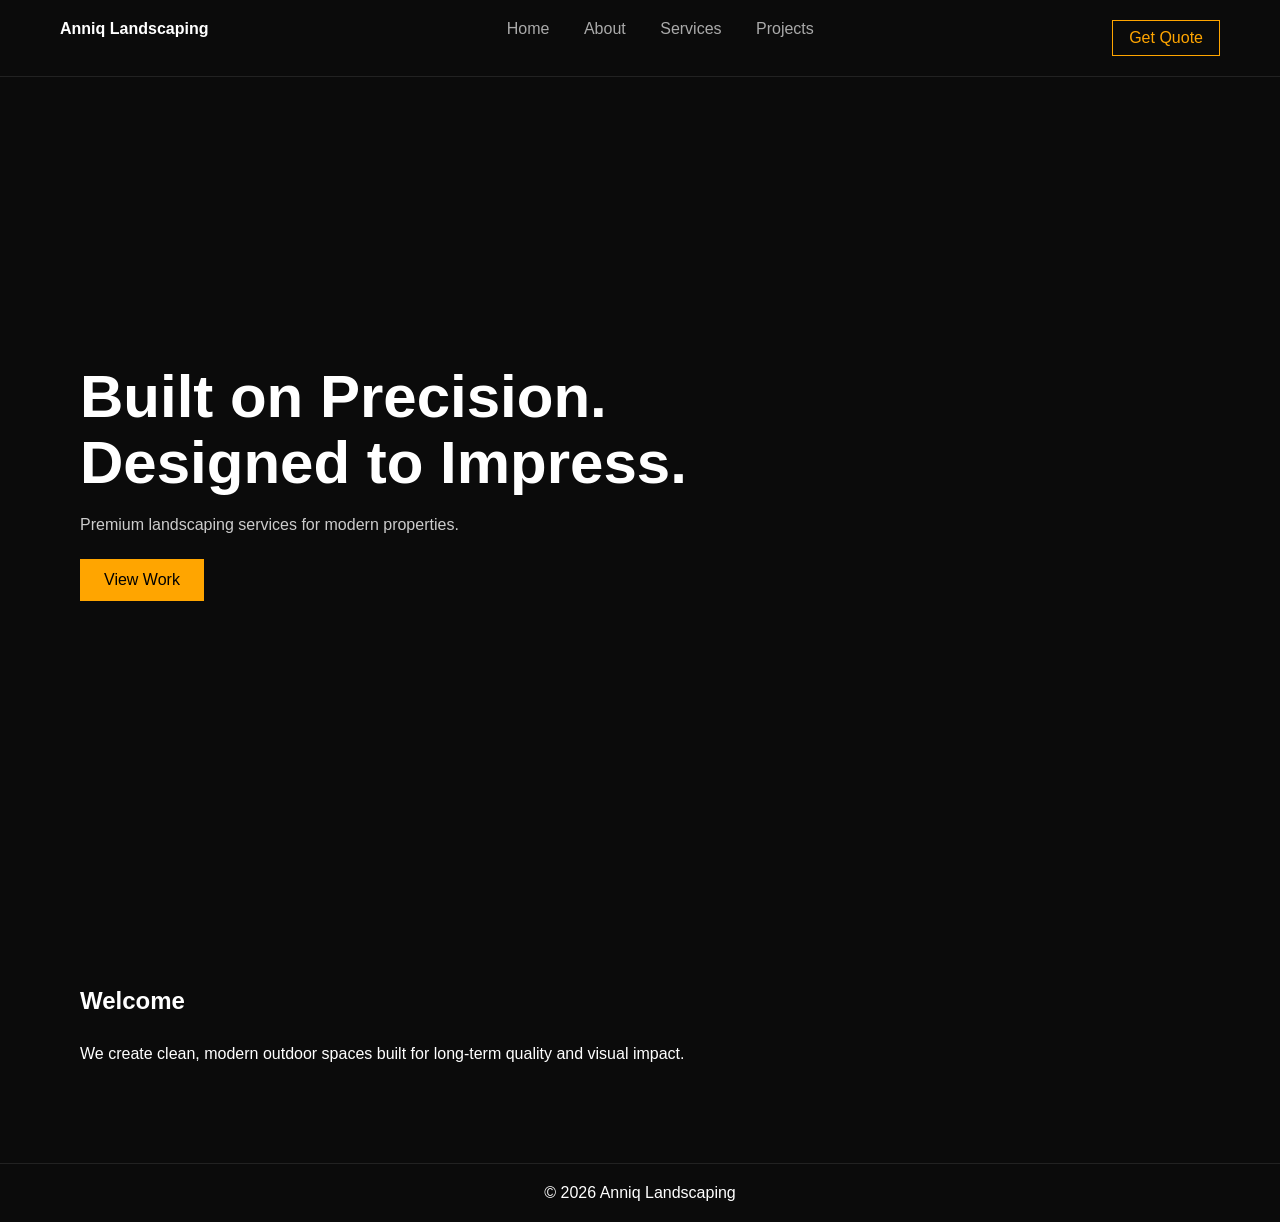
<file: index.html>
<!DOCTYPE html>
<html>
<head>
  <title>Anniq Landscaping</title>
  <link rel="stylesheet" href="styles.css">
</head>

<body>

<header class="navbar">
  <div class="logo">Anniq Landscaping</div>

  <nav>
    <a href="index.html">Home</a>
    <a href="about.html">About</a>
    <a href="services.html">Services</a>
    <a href="projects.html">Projects</a>
  </nav>

  <a class="nav-btn" href="services.html">Get Quote</a>
</header>

<section class="hero">
  <div class="hero-content">
    <h1>Built on Precision.<br>Designed to Impress.</h1>
    <p>Premium landscaping services for modern properties.</p>
    <a class="btn" href="projects.html">View Work</a>
  </div>
</section>

<section class="section">
  <h2>Welcome</h2>
  <p>
    We create clean, modern outdoor spaces built for long-term quality and visual impact.
  </p>
</section>

<footer>
  <p>© 2026 Anniq Landscaping</p>
</footer>

<script src="script.js"></script>
</body>
</html>
</file>
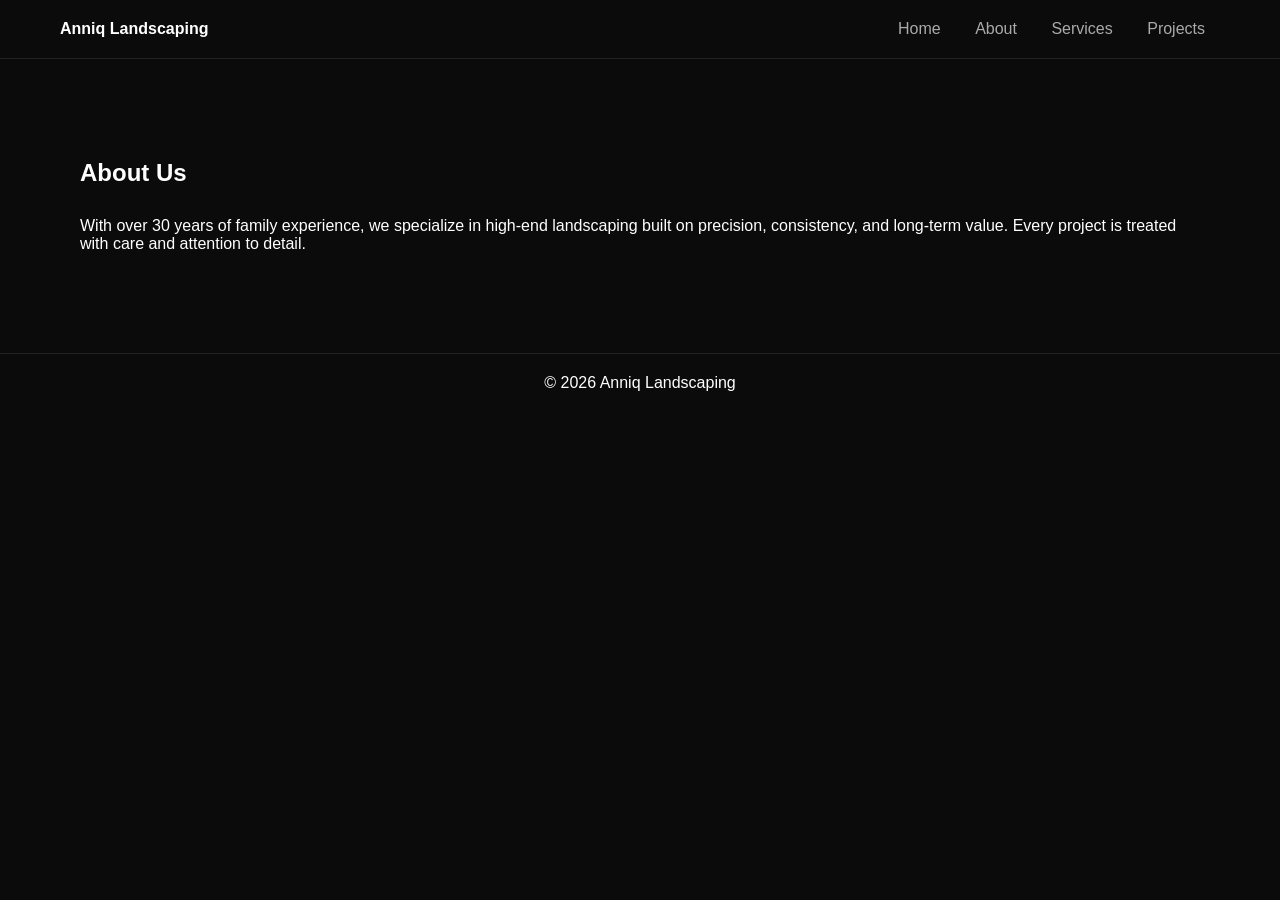
<file: about.html>
<!DOCTYPE html>
<html>
<head>
  <title>About</title>
  <link rel="stylesheet" href="styles.css">
</head>

<body>

<header class="navbar">
  <div class="logo">Anniq Landscaping</div>

  <nav>
    <a href="index.html">Home</a>
    <a href="about.html">About</a>
    <a href="services.html">Services</a>
    <a href="projects.html">Projects</a>
  </nav>
</header>

<section class="section">
  <h2>About Us</h2>
  <p>
    With over 30 years of family experience, we specialize in high-end landscaping
    built on precision, consistency, and long-term value. Every project is treated
    with care and attention to detail.
  </p>
</section>

<footer><p>© 2026 Anniq Landscaping</p></footer>

<script src="script.js"></script>
</body>
</html>
</file>
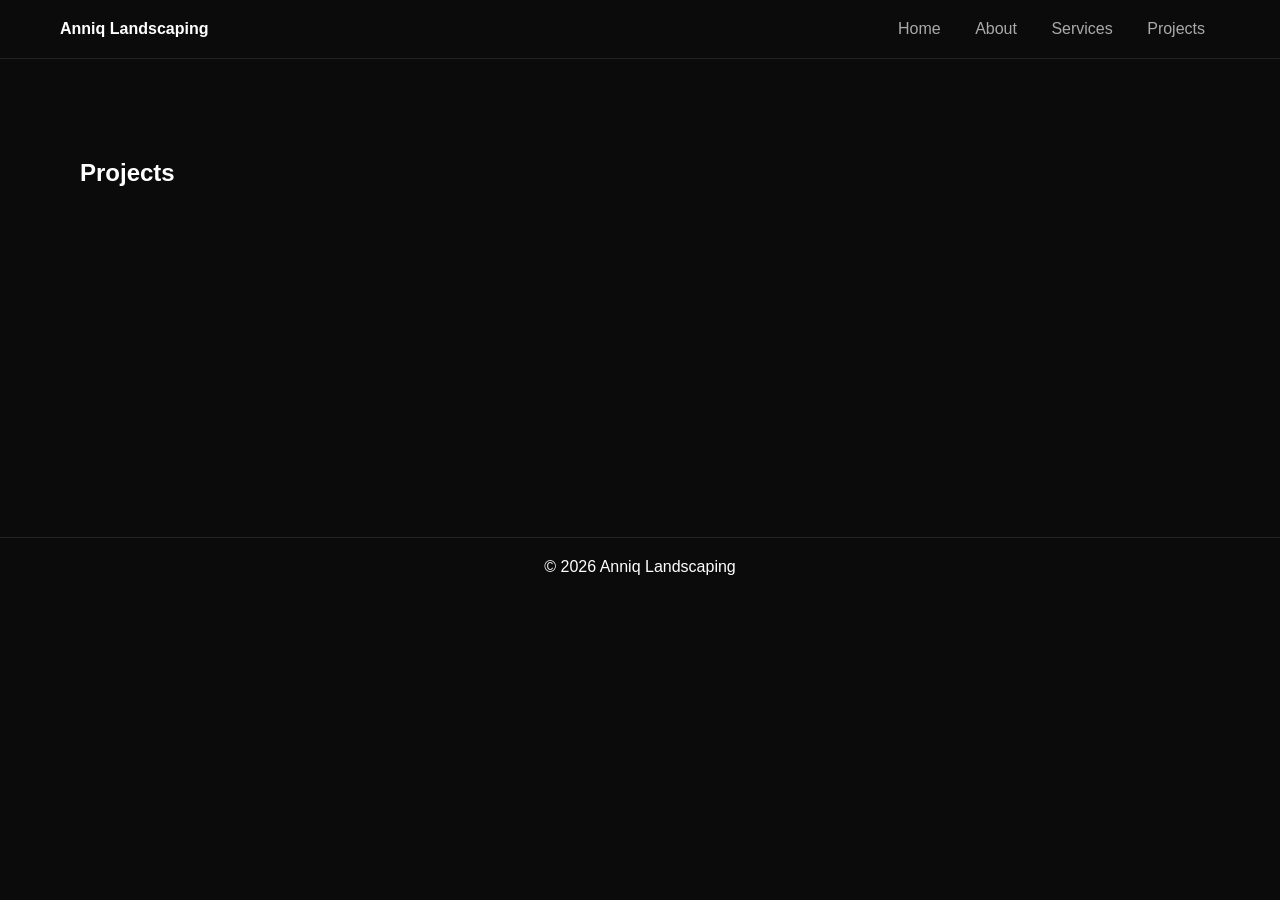
<file: projects.html>
<!DOCTYPE html>
<html>
<head>
  <title>Projects</title>
  <link rel="stylesheet" href="styles.css">
</head>

<body>

<header class="navbar">
  <div class="logo">Anniq Landscaping</div>

  <nav>
    <a href="index.html">Home</a>
    <a href="about.html">About</a>
    <a href="services.html">Services</a>
    <a href="projects.html">Projects</a>
  </nav>
</header>

<section class="section">
  <h2>Projects</h2>

  <div class="grid">
    <div class="img"></div>
    <div class="img"></div>
    <div class="img"></div>
  </div>
</section>

<footer><p>© 2026 Anniq Landscaping</p></footer>

<script src="script.js"></script>
</body>
</html>
</file>
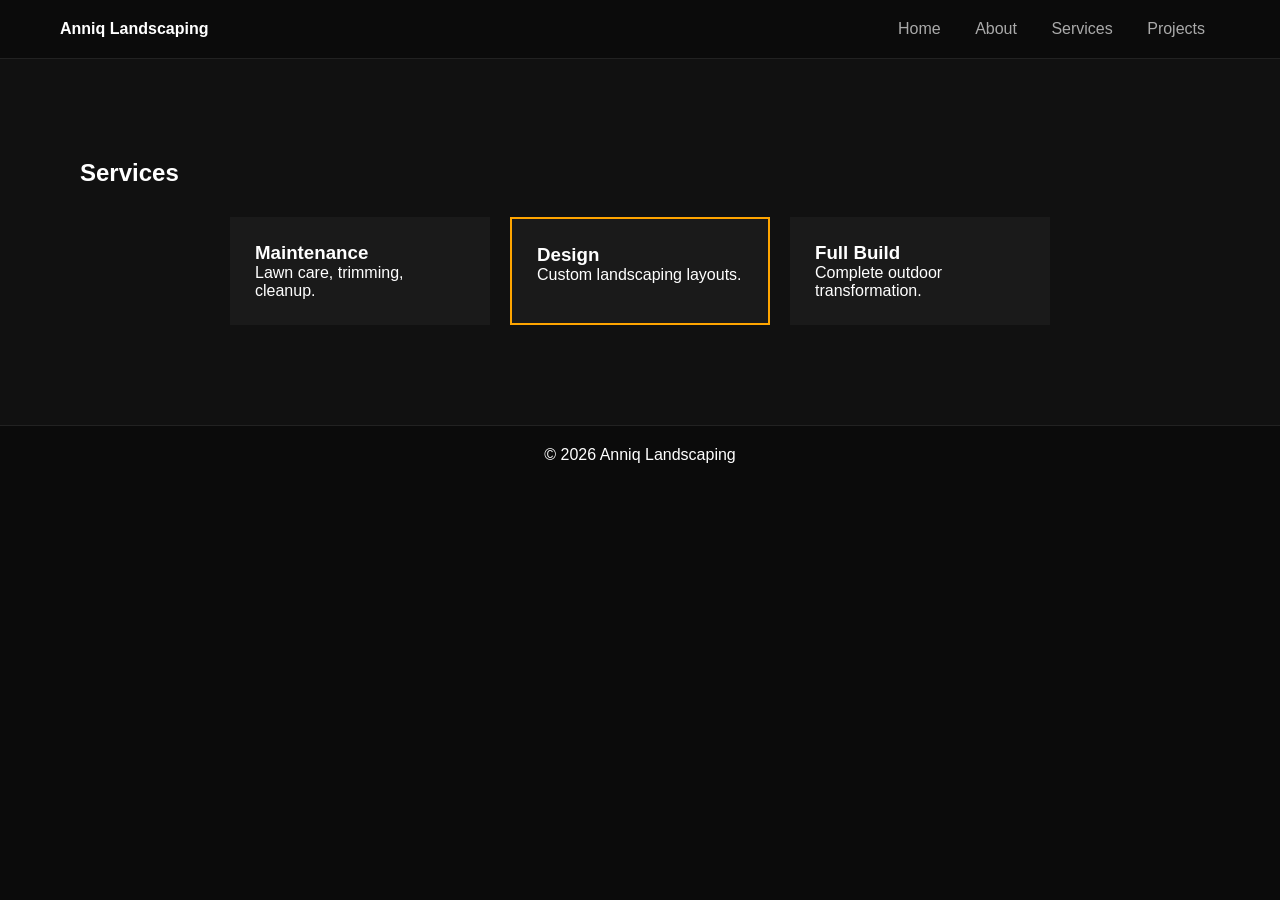
<file: services.html>
<!DOCTYPE html>
<html>
<head>
  <title>Services</title>
  <link rel="stylesheet" href="styles.css">
</head>

<body>

<header class="navbar">
  <div class="logo">Anniq Landscaping</div>

  <nav>
    <a href="index.html">Home</a>
    <a href="about.html">About</a>
    <a href="services.html">Services</a>
    <a href="projects.html">Projects</a>
  </nav>
</header>

<section class="section dark">
  <h2>Services</h2>

  <div class="grid">
    <div class="card">
      <h3>Maintenance</h3>
      <p>Lawn care, trimming, cleanup.</p>
    </div>

    <div class="card highlight">
      <h3>Design</h3>
      <p>Custom landscaping layouts.</p>
    </div>

    <div class="card">
      <h3>Full Build</h3>
      <p>Complete outdoor transformation.</p>
    </div>
  </div>
</section>

<footer><p>© 2026 Anniq Landscaping</p></footer>

<script src="script.js"></script>
</body>
</html>
</file>
<file: styles.css>
* {
  margin: 0;
  padding: 0;
  box-sizing: border-box;
  font-family: Arial, sans-serif;
}

body {
  background: #0b0b0b;
  color: white;
  opacity: 0;
  transition: opacity 0.5s ease;
}

/* NAVBAR */
.navbar {
  display: flex;
  justify-content: space-between;
  padding: 20px 60px;
  border-bottom: 1px solid #222;
  position: sticky;
  top: 0;
  background: #0b0b0b;
  z-index: 10;
}

.navbar nav a {
  margin: 0 15px;
  color: #aaa;
  text-decoration: none;
}

.navbar nav a:hover {
  color: white;
}

.logo {
  font-weight: bold;
}

.nav-btn {
  border: 1px solid orange;
  padding: 8px 16px;
  color: orange;
  text-decoration: none;
}

/* HERO */
.hero {
  height: 90vh;
  display: flex;
  align-items: center;
  padding: 0 80px;
  background: url('https://picsum.photos/1600/900?landscape') center/cover;
}

.hero-content {
  max-width: 650px;
}

.hero h1 {
  font-size: 60px;
  line-height: 1.1;
}

.hero p {
  margin-top: 20px;
  color: #ccc;
}

.btn {
  display: inline-block;
  margin-top: 25px;
  background: orange;
  color: black;
  padding: 12px 24px;
  text-decoration: none;
}

/* SECTIONS */
.section {
  padding: 100px 80px;
}

.dark {
  background: #111;
}

h2 {
  margin-bottom: 30px;
}

/* GRID */
.grid {
  display: flex;
  gap: 20px;
  justify-content: center;
}

.card {
  background: #1a1a1a;
  padding: 25px;
  width: 260px;
}

.highlight {
  border: 2px solid orange;
}

/* PROJECTS */
.img {
  flex: 1;
  height: 220px;
  background: url('https://picsum.photos/400/300') center/cover;
}

/* FORM */
form {
  display: flex;
  flex-direction: column;
  align-items: center;
}

input, textarea {
  width: 320px;
  padding: 10px;
  margin: 10px;
  background: #111;
  border: 1px solid #333;
  color: white;
}

button {
  background: orange;
  padding: 10px 20px;
  border: none;
}

/* FOOTER */
footer {
  text-align: center;
  padding: 20px;
  border-top: 1px solid #222;
}
</file>
